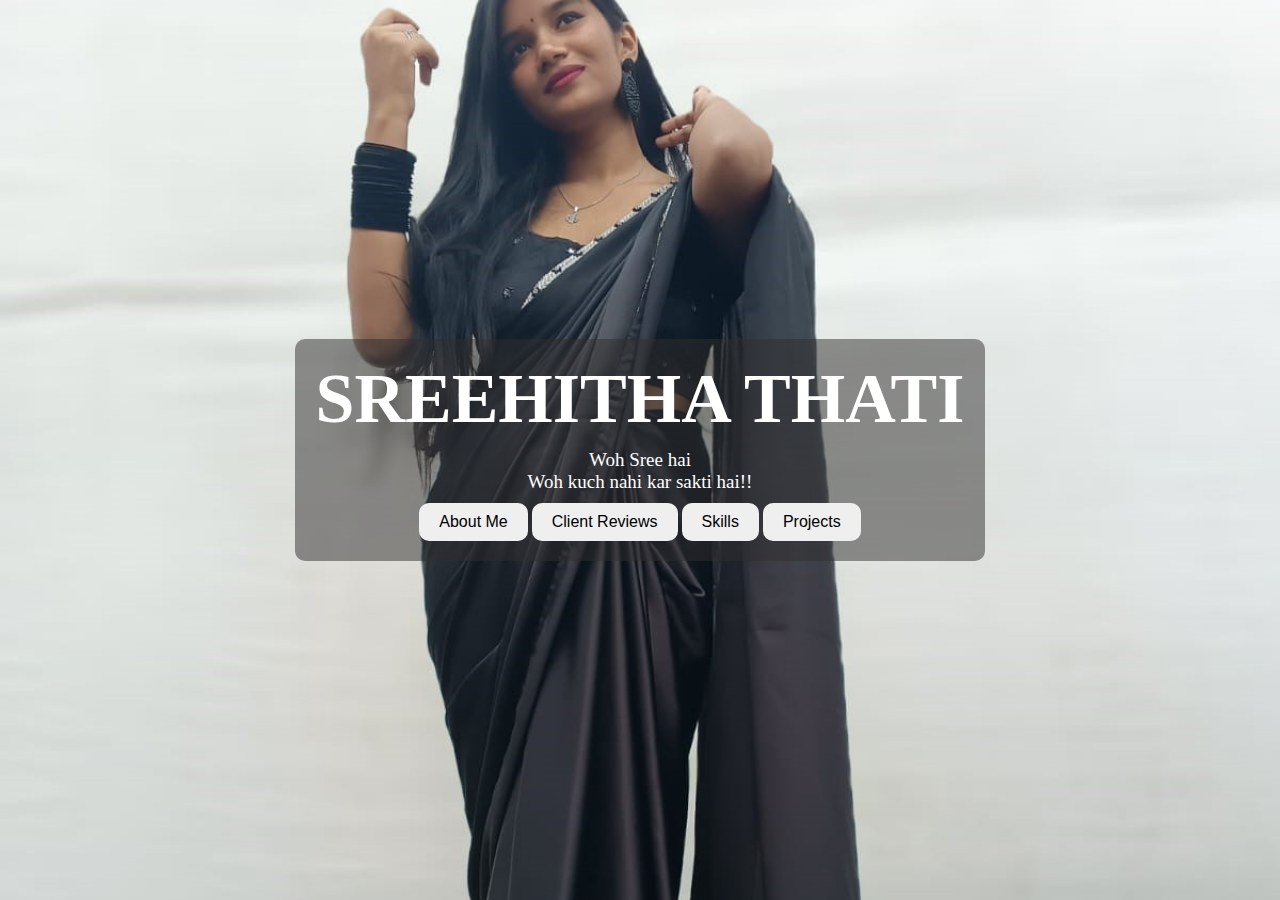
<file: index.html>
<!DOCTYPE html>
<html lang="en">
<head>
    <meta charset="UTF-8">
    <meta name="viewport" content="width=device-width, initial-scale=1.0">
    <title>Document</title>
  <link rel="stylesheet" href="style.css">
</head>
<body>
    <div class="outer">
        <div class="text">
            <h1 id="heading">SREEHITHA THATI</h1>
            <p id="home">Woh Sree hai <br>
            Woh kuch nahi kar sakti hai!!</p>
            <a href="about.html"><button id="click">About Me</button></a>
            <a href="client.html"><button id="click">Client Reviews</button></a>
            <a href="skills.html"><button id="click">Skills</button></a>
            <a href="projects.html"><button id="click">Projects</button></a>
        </div>
    </div>
 
 <script src="script.js"></script>
</body>
</html>
</file>
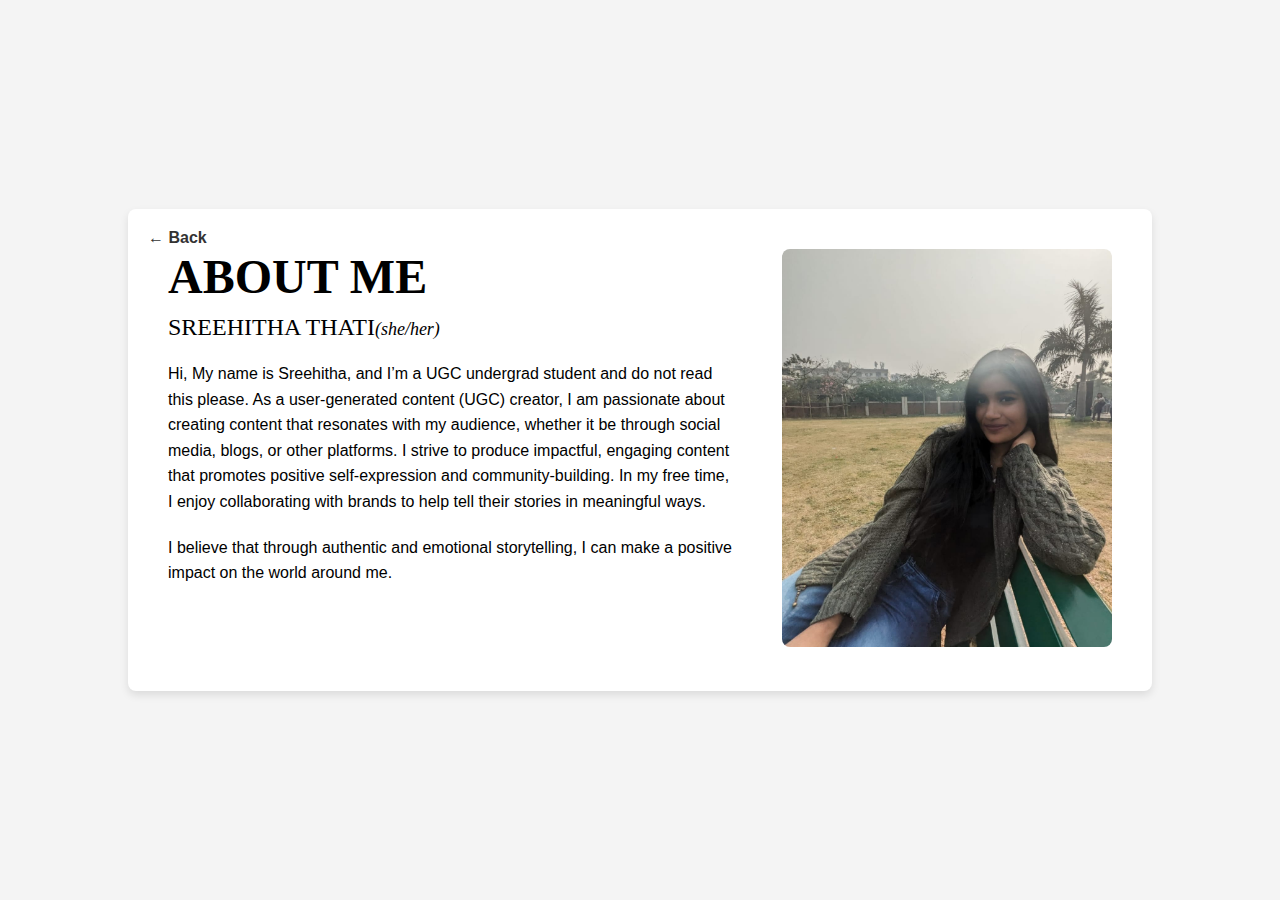
<file: about.html>
<!DOCTYPE html>
<html lang="en">
<head>
    <meta charset="UTF-8">
    <meta name="viewport" content="width=device-width, initial-scale=1.0">
    <title>About Me</title>
   
    <link rel="stylesheet" href="styles.css">
</head>
<body>
    <div class="container">
        <div class="back-button">
            <a href="index.html">&#8592; Back</a>
        </div>
        <div class="content">
            <div class="text-section">
                <h1>ABOUT ME</h1>
                <h3>SREEHITHA THATI<span>(she/her)</span></h3>
                <p>Hi, My name is Sreehitha, and I’m a UGC undergrad student and do not read this please. As a user-generated content (UGC) creator, I am passionate about creating content that resonates with my audience, whether it be through social media, blogs, or other platforms. I strive to produce impactful, engaging content that promotes positive self-expression and community-building. In my free time, I enjoy collaborating with brands to help tell their stories in meaningful ways.</p>
                <p>I believe that through authentic and emotional storytelling, I can make a positive impact on the world around me.</p>
              
            </div>
            <div class="image-section">
                <img src="sree5.jpg" alt="Emily Miller">
            </div>
        </div>
    </div>
</body>
</html>
</file>
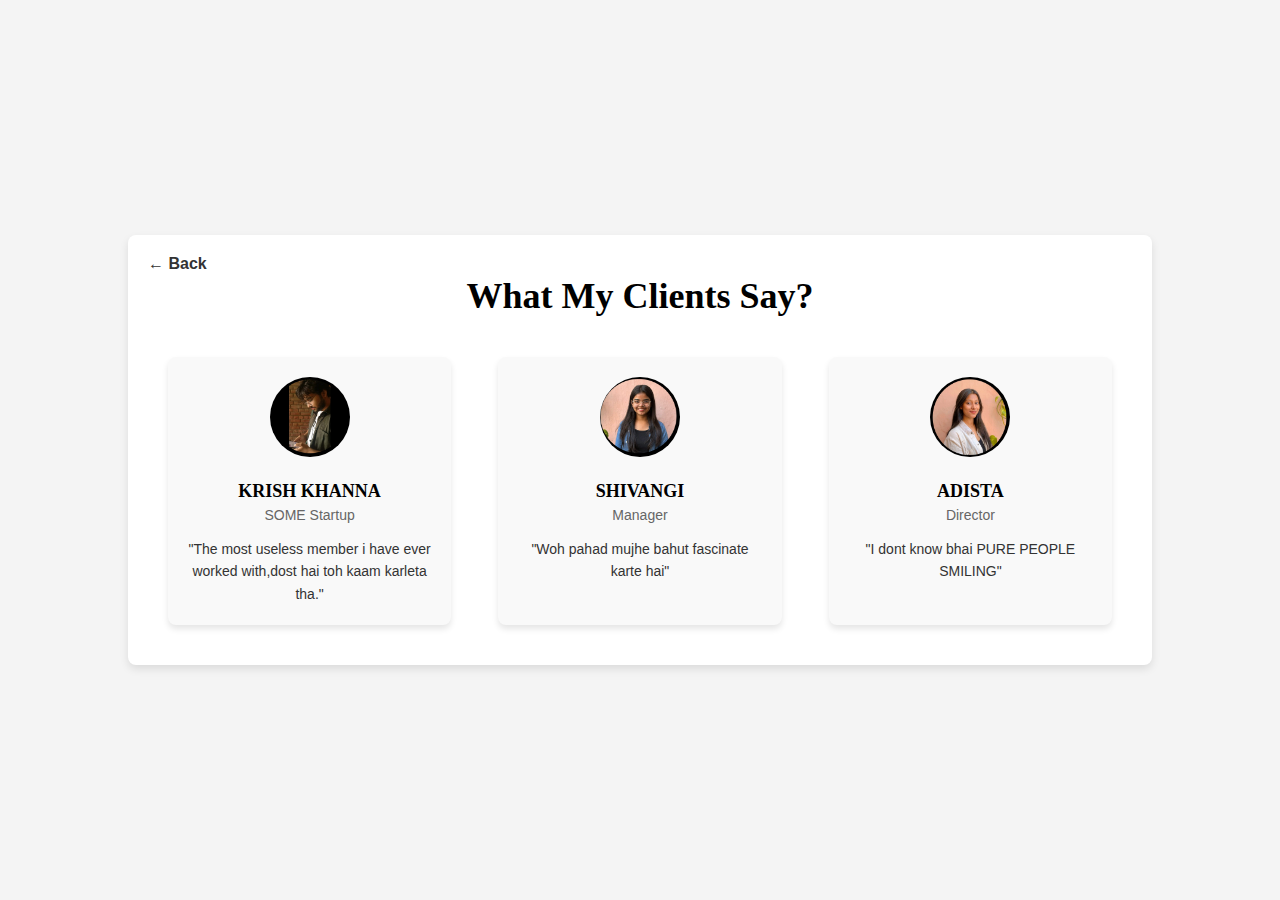
<file: client.html>
<!DOCTYPE html>
<html lang="en">
<head>
    <meta charset="UTF-8">
    <meta name="viewport" content="width=device-width, initial-scale=1.0">
    <title>Client Reviews</title>
    
    <link rel="stylesheet" href="styles2.css">
</head>
<body>
    <div class="container">
        <div class="back-button">
            <a href="index.html">&#8592; Back</a>
        </div>
        <h1>What My Clients Say?</h1>
        <div class="review-section">
            <div class="review-box">
                <img src="krish.jpg" alt="Client 1">
                <h3>KRISH KHANNA</h3>
                <p class="client-title">SOME Startup</p>
                <p class="client-review">"The most useless member i have ever worked with,dost hai toh kaam karleta tha."</p>
            </div>

            <div class="review-box">
                <img src="shivangi.jpg" alt="Client 2">
                <h3>SHIVANGI</h3>
                <p class="client-title"> Manager</p>
                <p class="client-review">"Woh pahad mujhe bahut fascinate karte hai"</p>
            </div>

            <div class="review-box">
                <img src="adista.jpg" alt="Client 3">
                <h3>ADISTA</h3>
                <p class="client-title"> Director</p>
                <p class="client-review">"I dont know bhai PURE PEOPLE SMILING"</p>
            </div>
        </div>
    </div>
</body>
</html>
</file>
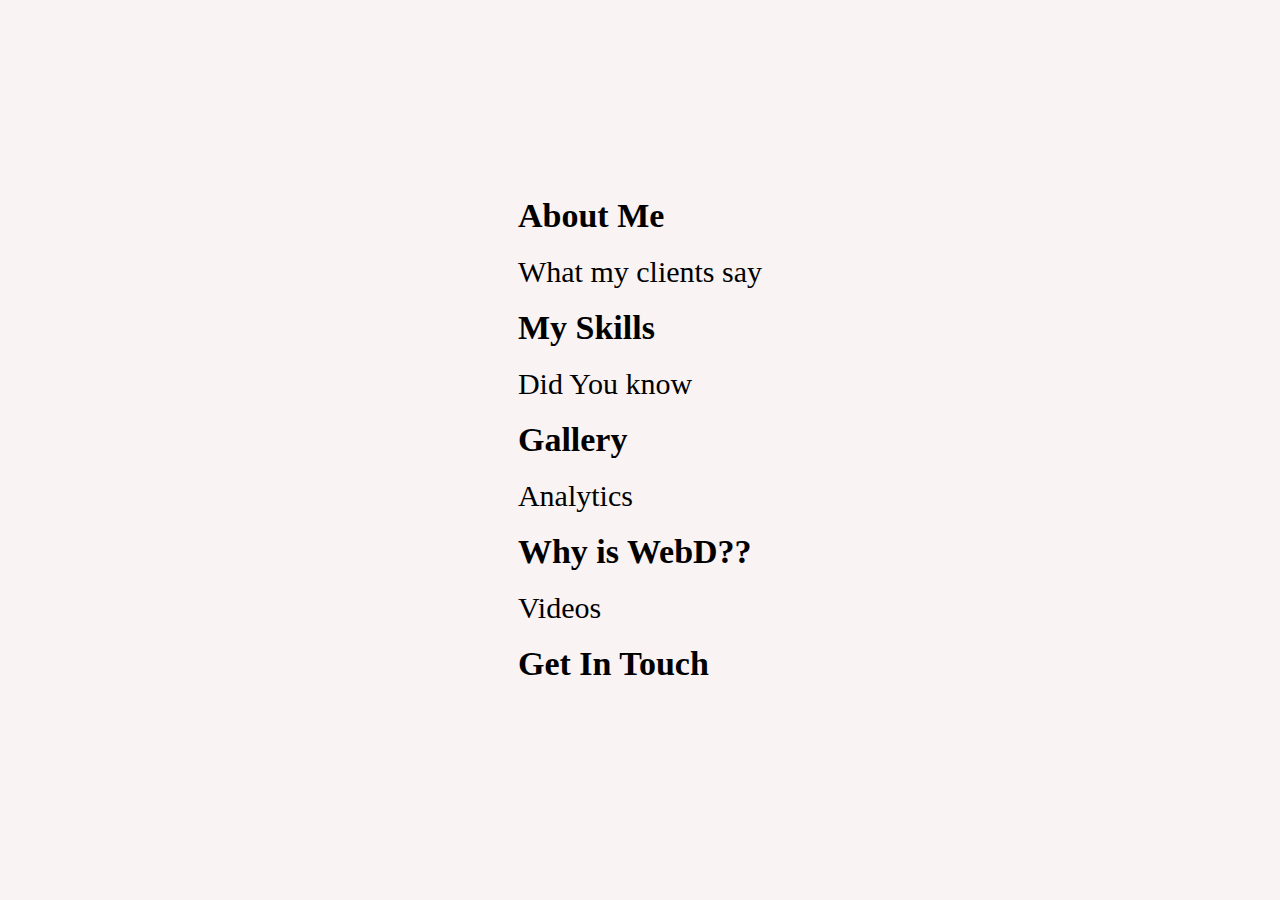
<file: main.html>
<!DOCTYPE html>
<html lang="en">
<head>
    <meta charset="UTF-8">
    <meta name="viewport" content="width=device-width, initial-scale=1.0">
    <title>Document</title>
    <link rel="stylesheet" href="style1.css">
</head>
<body>
    <div class="nav">
       <a href="about.html"><p class="bold">About Me</p></a> 
        <a href="client.html"><p class="light">What my clients say</p>
       <a href="skills.html"></a> <p class="bold">My Skills</p>
        <a href="dyk"></a><p class="light">Did You know</p>
        <a href="gallery"></a><p class="bold">Gallery</p>
        <a href="analytics"></a><p class="light">Analytics</p>
       <a href="why"></a> <p class="bold">Why is WebD??</p>
        <a href="videos"></a><p class="light">Videos</p>
       <a href="contact"></a> <p class="bold">Get In Touch</p>
         
        </div>
</body>
</html>
</file>
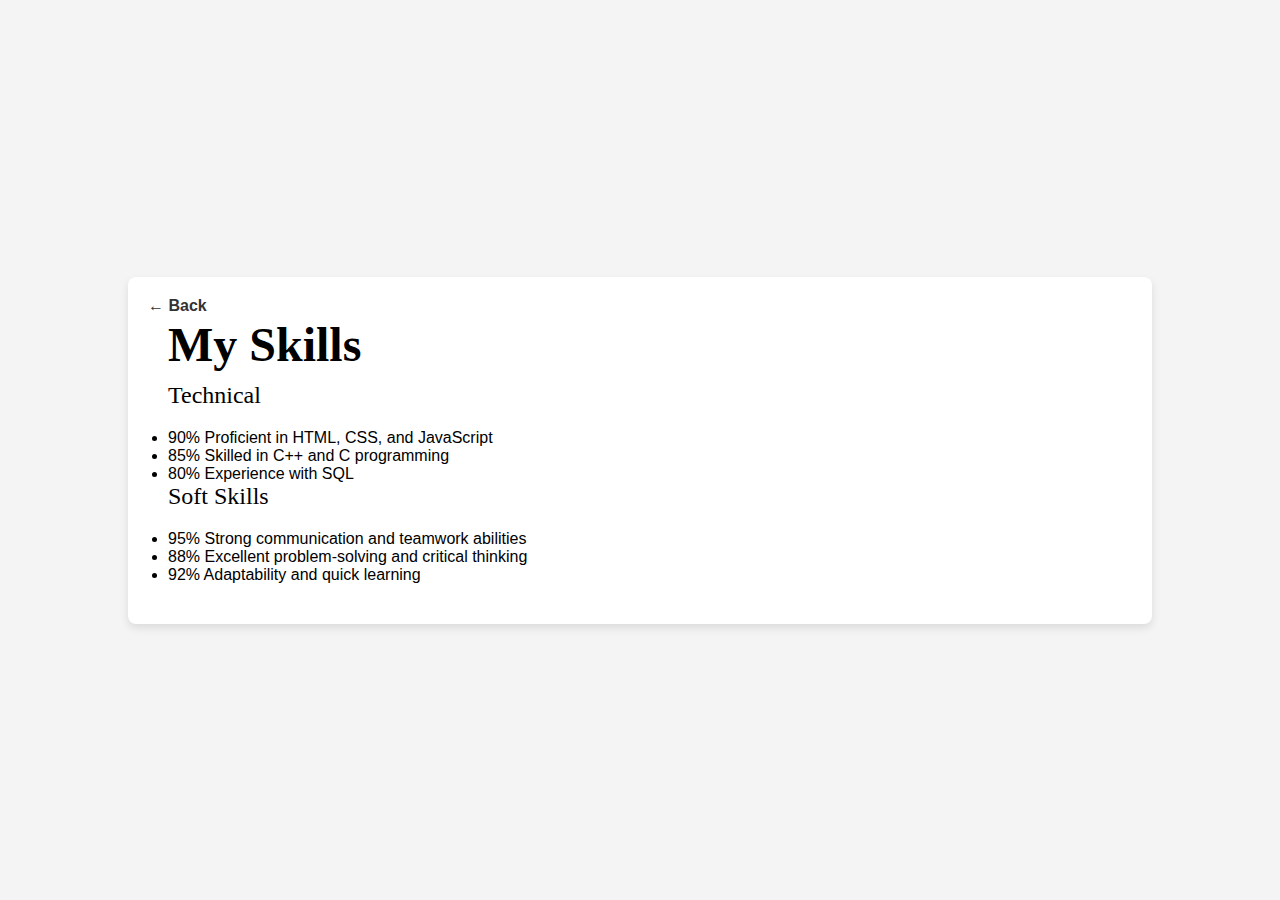
<file: skills.html>
<!DOCTYPE html>
<html lang="en">
<head>
    <meta charset="UTF-8">
    <meta name="viewport" content="width=device-width, initial-scale=1.0">
    <title>My Skills</title>
  
    <link rel="stylesheet" href="styles.css">
</head>
<body>
    <div class="container">
        <div class="back-button">
            <a href="index.html">&#8592; Back</a>
        </div>
        <h1>My Skills</h1>
        <div class="skills-section">
            <div class="skills-box">
                <h3>Technical</h3>
                <ul>
                    <li><span>90%</span> Proficient in HTML, CSS, and JavaScript</li>
                    <li><span>85%</span> Skilled in C++ and C programming</li>
                    <li><span>80%</span> Experience with SQL</li>
                </ul>
            </div>

            <div class="skills-box">
                <h3>Soft Skills</h3>
                <ul>
                    <li><span>95%</span> Strong communication and teamwork abilities</li>
                    <li><span>88%</span> Excellent problem-solving and critical thinking</li>
                    <li><span>92%</span> Adaptability and quick learning</li>
                </ul>
            </div>
        </div>
    </div>
</body>
</html>
</file>
<file: style.css>
*{
    margin: 0;
    padding: 0;
    box-sizing: border-box;
    scroll-behavior: smooth;
}


body {
    display: flex; 
    flex-direction: column;
    justify-content: center;
    align-items: center;
    height: 100vh;
    background-color: #f0f0f0;
    }

.outer{
    
    background-image: url("sree4.jpg");
    background-size: cover;
    background-position: center;
    height: 100vh;
    width: 100%;
    display: flex;
    justify-content: center;
    align-items: center;
}

.text{
text-align: center;
background-color: rgba(47, 45, 45, 0.5);
padding: 20px;
border-radius: 10px;
}
#heading{
    font-size: 70px;
    color: white;
    font-weight: bold;
}
#home{
    font-size: 19px;
    color: white;
    margin-top: 10px;
}

#click{
    margin-top: 10px;
    padding: 10px 20px;
    border: none;
    border-radius: 10px;
    color: black;
    cursor: pointer;
    font-size: 16px;
}
</file>
<file: styles.css>
* {
    margin: 0;
    padding: 0;
    box-sizing: border-box;
}

body {
    font-family: 'Open Sans', sans-serif;
    background-color: #f4f4f4;
    display: flex;
    justify-content: center;
    align-items: center;
    height: 100vh;
}

.container {
    width: 80%;
    max-width: 1200px;
    background-color: #fff;
    border-radius: 8px;
    box-shadow: 0 4px 8px rgba(0, 0, 0, 0.1);
    padding: 40px;
    position: relative;
}

.back-button {
    position: absolute;
    top: 20px;
    left: 20px;
}

.back-button a {
    text-decoration: none;
    font-size: 16px;
    color: #333;
    font-weight: 600;
}

.content {
    display: flex;
    justify-content: space-between;
    align-items: flex-start;
}

.text-section {
    width: 60%;
}

h1 {
    font-family: 'Playfair Display', serif;
    font-size: 48px;
    margin-bottom: 10px;
}

h3 {
    font-family: 'Playfair Display', serif;
    font-size: 24px;
    margin-bottom: 20px;
    font-weight: normal;
}

h3 span {
    font-size: 18px;
    font-style: italic;
}

p {
    font-size: 16px;
    line-height: 1.6;
    margin-bottom: 20px;
}

.button {
    padding: 10px 20px;
    background-color: #333;
    color: #fff;
    border: none;
    cursor: pointer;
    font-size: 14px;
    border-radius: 4px;
}

.image-section {
    width: 35%;
}

.image-section img {
    width: 100%;
    border-radius: 8px;
    object-fit: cover;
}
</file>
<file: styles2.css>
* {
    margin: 0;
    padding: 0;
    box-sizing: border-box;
}

body {
    font-family: 'Open Sans', sans-serif;
    background-color: #f4f4f4;
    display: flex;
    justify-content: center;
    align-items: center;
    height: 100vh;
}

.container {
    width: 80%;
    max-width: 1200px;
    background-color: #fff;
    border-radius: 8px;
    box-shadow: 0 4px 8px rgba(0, 0, 0, 0.1);
    padding: 40px;
    position: relative;
    text-align: center;
}

.back-button {
    position: absolute;
    top: 20px;
    left: 20px;
}

.back-button a {
    text-decoration: none;
    font-size: 16px;
    color: #333;
    font-weight: 600;
}

h1 {
    font-family: 'Playfair Display', serif;
    font-size: 36px;
    margin-bottom: 40px;
}

.review-section {
    display: flex;
    justify-content: space-between;
    gap: 20px;
}

.review-box {
    width: 30%;
    background-color: #f9f9f9;
    padding: 20px;
    border-radius: 8px;
    text-align: center;
    box-shadow: 0 4px 6px rgba(0, 0, 0, 0.1);
}

.review-box img {
    width: 80px;
    height: 80px;
    border-radius: 50%;
    margin-bottom: 20px;
}

h3 {
    font-family: 'Playfair Display', serif;
    font-size: 18px;
    margin-bottom: 5px;
}

.client-title {
    font-size: 14px;
    color: #666;
    margin-bottom: 15px;
}

.client-review {
    font-size: 14px;
    color: #333;
    line-height: 1.6;
}
</file>
<file: style1.css>
* {
    margin: 0;
    padding: 0;
    box-sizing: border-box;
}

body {
    font-family: 'Playfair Display', serif;
    background-color: #f9f3f3;
    display: flex;
    justify-content: center;
    align-items: center;
    height: 100vh;
}



.bold{
    font-size: 34px;
    font-weight: bold;
    margin-bottom: 20px;
}

.light {
    font-size: 30px;
    font-weight: normal;
    margin-bottom: 20px;
}

a{
    text-decoration: none;
    color:black;
}
</file>
